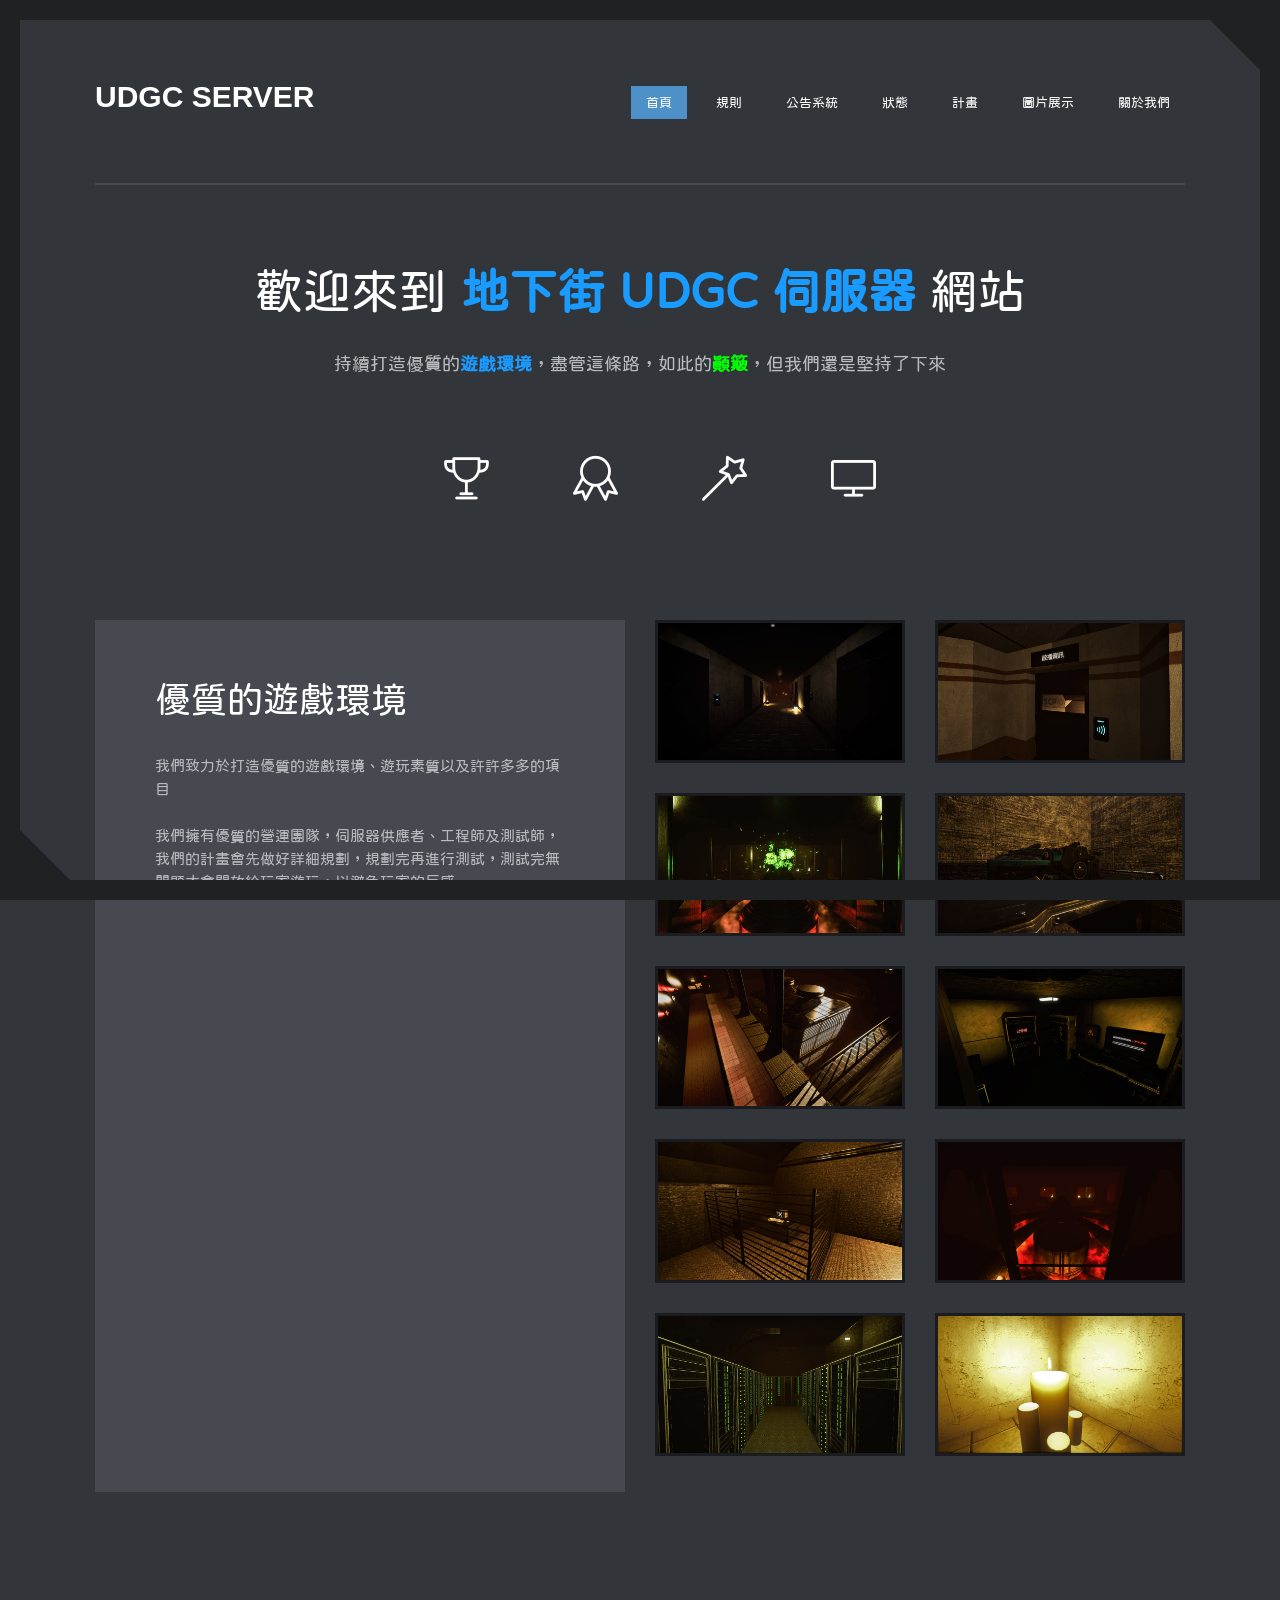
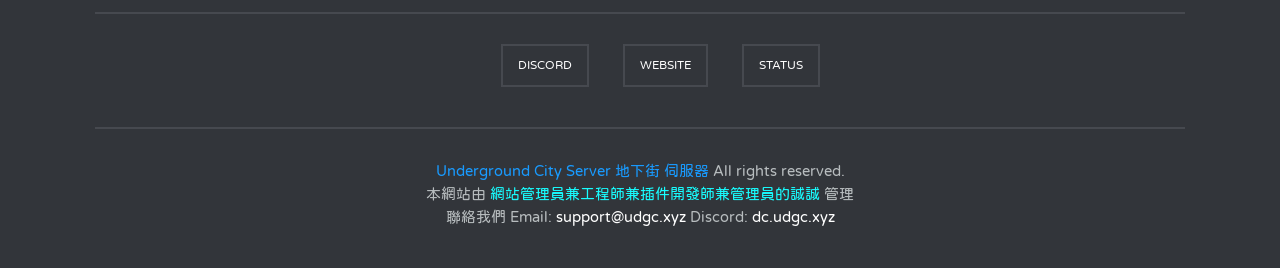
<file: index.html>
<!doctype html>
<html lang="zh-TW">
<head>
	<meta charset="utf-8">
	<meta name="viewport" content="width=device-width, initial-scale=1, minimal-ui">
	<title>UDGC SERVER WEBSITE</title>

	<link rel="icon" href="img/Icon-Ico.ico" type="image/x-icon" />
	<link rel="stylesheet" href="css/bootstrap.min.css">
	<link rel="stylesheet" href="css/font-awesome.min.css">
	<link rel="stylesheet" href="css/simple-line-icons.css">
	<link rel="stylesheet" href="css/animate.css">
	<link rel="stylesheet" href="css/templatemo_style.css">
	<link rel="stylesheet" href="css/loader.css">
</head>
<body>
	<div class="loadingwrap show">
		<div class="circle doanimation"> </div>
		<div class="circle doanimation"> </div>
		<div class="circle doanimation"> </div>
		<div class="shadow doanimation"> </div>
		<div class="shadow doanimation"> </div>
		<div class="shadow doanimation"> </div>
		<div class="l-word">
			Loading<br/>(很久.gif)
		</div>
	</div>
	<div class="87" style="display: none;">
		<header class="site-header container animated fadeInDown">
			<div class="header-wrapper">
				<div class="row">
					<div class="col-md-4">
						<div class="site-branding">
							<a href="#"><h1>UDGC SERVER</h1></a>
						</div>
					</div>
					<a href="#" class="toggle-nav hidden-md hidden-lg">
						<i class="fa fa-bars"></i>
					</a>
					<div class="col-md-8">
						<nav id="nav" class="main-navigation hidden-xs hidden-sm">
							<ul class="main-menu">
								<li><a class="show-1 active homebutton" href="#">首頁</a></li>
								<li><a href="Rules">規則</a></li>
								<li><a href="https://an.udgc.xyz">公告系統</a></li>
								<li><a href="https://status.udgc.xyz">狀態</a></li>
								<li><a class="show-3 projectbutton" href="#">計畫</a></li>
								<li><a class="show-4 blogbutton" href="#">圖片展示</a></li>
								<li><a class="show-5 aboutbutton" href="#">關於我們</a></li>
							</ul>
						</nav>
						<nav class="main-navigation menu-responsive hidden-md hidden-lg">
							<ul class="main-menu">
								<li><a class="show-1 active homebutton" href="#">首頁</a></li>
								<li><a href="Rules">規則</a></li>
								<li><a href="https://an.udgc.xyz">公告系統</a></li>
								<li><a href="https://status.udgc.xyz">狀態</a></li>
								<li><a class="show-3 projectbutton" href="#">計畫</a></li>
								<li><a class="show-4 blogbutton" href="#">圖片展示</a></li>
								<li><a class="show-5 aboutbutton" href="#">關於我們</a></li>
							</ul>
						</nav>
					</div>
				</div>
			</div>
		</header>

		
		<div id="menu-container">
			<div id="menu-1" class="homepage home-section container">
				<div class="home-intro text-center">
					<h2 class="welcome-title animated fadeInLeft">歡迎來到 <span style="color: #199BFF; font-weight: bold;">地下街 UDGC 伺服器</span> 網站</h2>
					<p class="animated fadeInRight">持續打造優質的<span style="color: #199BFF; font-weight: bold;">遊戲環境</span>，盡管這條路，如此的<span style="color: #0F0; font-weight: bold;">顛簸</span>，但我們還是堅持了下來</p>
					<ul class="list-icons animated fadeInUp">
						<li><i class="icon-trophy"></i></li>
						<li><i class="icon-badge"></i></li>
						<li><i class="icon-magic-wand"></i></li>
						<li><i class="icon-screen-desktop"></i></li>
					</ul>
				</div>
				<div class="home-projects">
					<div class="row">
						<div class="col-md-6 col-sm-12">
							<div class="project-title animated fadeInUp">
								<h2>優質的遊戲環境</h2>
								<p>我們致力於打造優質的遊戲環境、遊玩素質以及許許多多的項目<br><br>我們擁有優質的營運團隊，伺服器供應者、工程師及測試師，我們的計畫會先做好詳細規劃，規劃完再進行測試，測試完無問題才會開放給玩家遊玩，以避免玩家的反感</p>
								<iframe src="https://discord.com/widget?id=892799334289145896&theme=dark" width="350" height="500" allowtransparency="true" frameborder="0" sandbox="allow-popups allow-popups-to-escape-sandbox allow-same-origin allow-scripts"></iframe>
							</div>
						</div>
						<div class="project-home-holder col-md-6 col-sm-12">
							<div class="row">
								<div class="col-md-6 col-sm-6">
									<div class="project-item one animated fadeInRight">
										<img src="img/Images/A.png" alt=""/>
										<div class="overlay">
											<h4><a>D級人員房間</a></h4>
										</div>
									</div>
								</div>
								<div class="col-md-6 col-sm-6">
									<div class="project-item two animated fadeInRight">
										<img src="img/Images/J.png" alt=""/>
										<div class="overlay">
											<h4><a>"散播資訊"</a></h4>
										</div>
									</div>
								</div>
								<div class="col-md-6 col-sm-6">
									<div class="project-item three animated fadeInRight">
										<img src="img/Images/Y.png" alt=""/>
										<div class="overlay">
											<h4><a>內部核彈室</a></h4>
										</div>
									</div>
								</div>
								<div class="col-md-6 col-sm-6">
									<div class="project-item four animated fadeInRight">
										<img src="img/Images/F.png" alt=""/>
										<div class="overlay">
											<h4><a>電磁炮 特寫</a></h4>
										</div>
									</div>
								</div>
								<div class="col-md-6 col-sm-6">
									<div class="project-item one animated fadeInRight">
										<img src="img/Images/P.png" alt=""/>
										<div class="overlay">
											<h4><a>SCP-106</a></h4>
										</div>
									</div>
								</div>
								<div class="col-md-6 col-sm-6">
									<div class="project-item two animated fadeInRight">
										<img src="img/Images/Z.png" alt=""/>
										<div class="overlay">
											<h4><a>外部核彈室</a></h4>
										</div>
									</div>
								</div>
								<div class="col-md-6 col-sm-6">
									<div class="project-item three animated fadeInRight">
										<img src="img/Images/R.png" alt=""/>
										<div class="overlay">
											<h4><a>SCP-079</a></h4>
										</div>
									</div>
								</div>
								<div class="col-md-6 col-sm-6">
									<div class="project-item four animated fadeInRight">
										<img src="img/Images/X.png" alt=""/>
										<div class="overlay">
											<h4><a>檢查點</a></h4>
										</div>
									</div>
								</div>
								<div class="col-md-6 col-sm-6">
									<div class="project-item one animated fadeInRight">
										<img src="img/Images/G.png" alt=""/>
										<div class="overlay">
											<h4><a>伺服器機房</a></h4>
										</div>
									</div>
								</div>
								<div class="col-md-6 col-sm-6">
									<div class="project-item two animated fadeInRight">
										<img src="img/Images/gg.png" alt=""/>
										<div class="overlay">
											<h4><a>蠟燭</a></h4>
										</div>
									</div>
								</div>
							</div>
						</div>
					</div>
				</div>
			</div>

			<div id="menu-5" class="content about-section container">
				<div class="our-story">
					<div class="story-bg animated fadeIn"></div>
					<div class="row">
						<div class="col-md-6 col-md-offset-3">
							<div class="inner-story animated fadeInRight text-center">
								<h2>關於我們</h2>
								<p>地下街 UDGC 伺服器，持續打造優質的遊戲環境，讓玩家們開心，就是我們的職責</p>
							</div>
						</div>
					</div>
				</div>
				<div class="our-offers">
					<div class="offer-bg animated fadeIn"></div>
					<div class="offer-header">
						<div class="row">
							<div class="col-md-6 col-md-offset-3 text-center">
								<div class="offer-title animated fadeInDown">
									<h2>我們做了哪些事?</h2>
								</div>
							</div>
						</div>
					</div>
					<div class="row">
						<div class="offer-holder">
							<div class="col-md-6">
								<div class="offer-item offer-1 animated fadeInLeft">
									<figure>
										<img src="img/Images/Z.png" alt=""/>
									</figure>
									<div class="offer-content text-center">
										<h4>營運整個伺服器</h4>
										<p>我們花了極大的心力及時間在管理與整頓伺服器上，使伺服器達到更優良的品質及穩定，像是挑選伺服器供應商就是一大難題，如果沒有挑好，像是Ping值、伺服器穩定度及許許多多會影響玩家遊玩體驗相關的事情，我們都得一手包辦，畢竟，讓玩家們開心就是我們的職責</p>
										<span class="offer-left"><i></i></span>
										<span class="offer-right"><i></i></span>
									</div>
								</div>
							</div>
							<div class="col-md-6">
								<div class="offer-item offer-2 animated fadeInRight">
									<figure>
										<img src="img/Images/G.png" alt=""/>
									</figure>
									<div class="offer-content text-center">
										<h4>擁有穩定的資金來源</h4>
										<p>我們擁有穩定的資金來源，以支撐整個伺服器營運，贊助基本上是不收的，第一，如果收了你們的錢，導致之後有金錢上的糾紛，我們也不好意思，第二，實際上，你們來玩我們的伺服器就是最大的支持了</p><br/>
										<span class="offer-left"><i></i></span>
										<span class="offer-right"><i></i></span>
									</div>
								</div>
							</div>
						</div>
					</div>
				</div>
			</div>

			<div id="menu-3" class="content project-section container">
				<div class="projects-header">
					<h2 class="animated fadeInRight">我們目前的計畫</h2>
					<p class="animated fadeInLeft">任何人，都必須有點目標，才不會停滯不前，因此，我們將我們目前的計畫，公布於此，讓玩家們監督我們的執行</p>
				</div>
				<div class="projects-holder">
					<div class="row">
						<div class="col-md-4 col-sm-6 p-1 animated umScaleIn">
							<div class="project-item">
								<img src="img/Plans/Website.jpeg" alt=""/>
								<div class="overlay">
									<h4><a href="./">完成伺服器網站 (已完成)</a></h4>
								</div>
							</div>
						</div>
						<div class="col-md-4 col-sm-6 p-2 animated umScaleIn">
							<div class="project-item">
								<img src="img/Plans/Discord.jpeg" alt=""/>
								<div class="overlay">
									<h4><a href="https://dc.udgc.xyz">Discord群達到100人</a></h4>
								</div>
							</div>
						</div>
						<div class="col-md-4 col-sm-6 p-3 animated umScaleIn">
							<div class="project-item">
								<img src="img/Plans/EXILED.png" alt=""/>
								<div class="overlay">
									<h4><a href="https://discord.gg/PyUkWTg">整頓伺服器插件</a></h4>
								</div>
							</div>
						</div>
					</div>
					<!--<div class="row">
						<div class="col-md-3 col-sm-6 p-4 animated umScaleIn">
							<div class="project-item animated umScaleIn">
								<img src="img/Images/4.jpg" alt=""/>
								<div class="overlay">
									<h4><a href="#">Project Four</a></h4>
								</div>
							</div>
						</div>
						<div class="col-md-3 col-sm-6">
							<div class="project-item p-5 animated umScaleIn">
								<img src="img/Images/5.jpg" alt=""/>
								<div class="overlay">
									<h4><a href="#">Project Five</a></h4>
								</div>
							</div>
						</div>
						<div class="col-md-3 col-sm-6">
							<div class="project-item p-6 animated umScaleIn">
								<img src="img/Images/6.jpg" alt=""/>
								<div class="overlay">
									<h4><a href="#">Project Six</a></h4>
								</div>
							</div>
						</div>
						<div class="col-md-3 col-sm-6">
							<div class="project-item p-7 animated umScaleIn">
								<img src="img/Images/7.jpg" alt=""/>
								<div class="overlay">
									<h4><a href="#">Project Seven</a></h4>
								</div>
							</div>
						</div>
					</div>-->
				</div>
			</div>

			<div id="menu-4" class="content blog-section container">
				<div class="blog-header text-center">
					<h2 class="animated fadeInRight">圖片展示殿堂</h2>
					<p class="animated fadeInLeft">讓我們精心準備、拍攝的圖片，至於這吧!</p><br/>
					<p class="animated fadeInRight">(圖片皆可取得於 滑鼠移上圖片後 > 點擊顯示的字，如需使用，希望您能標上我們的大名)</p>
				</div>
				<div class="row">
					<div class="col-md-4 col-sm-6 p-1 animated umScaleIn">
						<div class="project-item">
							<img src="img/Images/A.png" alt=""/>
							<div class="overlay">
								<h4><a href="img/Images/A.png">D級人員 房間</a></h4>
							</div>
						</div>
					</div>
					<div class="col-md-4 col-sm-6 p-2 animated umScaleIn">
						<div class="project-item">
							<img src="img/Images/B.png" alt=""/>
							<div class="overlay">
								<h4><a href="img/Images/B.png">輕收容 武器室</a></h4>
							</div>
						</div>
					</div>
					<div class="col-md-4 col-sm-6 p-3 animated umScaleIn">
						<div class="project-item">
							<img src="img/Images/C.png" alt=""/>
							<div class="overlay">
								<h4><a href="img/Images/C.png">SCP-914 - 收容室</a></h4>
							</div>
						</div>
					</div>
					<div class="col-md-4 col-sm-6 p-1 animated umScaleIn">
						<div class="project-item">
							<img src="img/Images/D.png" alt=""/>
							<div class="overlay">
								<h4><a href="img/Images/D.png">萬聖節 糖果 - 收容室</a></h4>
							</div>
						</div>
					</div>
					<div class="col-md-4 col-sm-6 p-2 animated umScaleIn">
						<div class="project-item">
							<img src="img/Images/F.png" alt=""/>
							<div class="overlay">
								<h4><a href="img/Images/F.png">電磁炮 特寫</a></h4>
							</div>
						</div>
					</div>
					<div class="col-md-4 col-sm-6 p-3 animated umScaleIn">
						<div class="project-item">
							<img src="img/Images/G.png" alt=""/>
							<div class="overlay">
								<h4><a href="img/Images/G.png">伺服器機房 - 1</a></h4>
							</div>
						</div>
					</div>
					<div class="col-md-4 col-sm-6 p-1 animated umScaleIn">
						<div class="project-item">
							<img src="img/Images/H.png" alt=""/>
							<div class="overlay">
								<h4><a href="img/Images/H.png">伺服器機房 - 2</a></h4>
							</div>
						</div>
					</div>
					<div class="col-md-4 col-sm-6 p-2 animated umScaleIn">
						<div class="project-item">
							<img src="img/Images/I.png" alt=""/>
							<div class="overlay">
								<h4><a href="img/Images/I.png">看起來無限長的樓梯</a></h4>
							</div>
						</div>
					</div>
					<div class="col-md-4 col-sm-6 p-3 animated umScaleIn">
						<div class="project-item">
							<img src="img/Images/J.png" alt=""/>
							<div class="overlay">
								<h4><a href="img/Images/J.png">廣播室 - 1</a></h4>
							</div>
						</div>
					</div>
					<div class="col-md-4 col-sm-6 p-1 animated umScaleIn">
						<div class="project-item">
							<img src="img/Images/L.png" alt=""/>
							<div class="overlay">
								<h4><a href="img/Images/L.png">廣播室 - 2</a></h4>
							</div>
						</div>
					</div>
					<div class="col-md-4 col-sm-6 p-2 animated umScaleIn">
						<div class="project-item">
							<img src="img/Images/N.png" alt=""/>
							<div class="overlay">
								<h4><a href="img/Images/N.png">Gate B</a></h4>
							</div>
						</div>
					</div>
					<div class="col-md-4 col-sm-6 p-3 animated umScaleIn">
						<div class="project-item">
							<img src="img/Images/O.png" alt=""/>
							<div class="overlay">
								<h4><a href="img/Images/O.png">電梯</a></h4>
							</div>
						</div>
					</div>
					<div class="col-md-4 col-sm-6 p-1 animated umScaleIn">
						<div class="project-item">
							<img src="img/Images/P.png" alt=""/>
							<div class="overlay">
								<h4><a href="img/Images/P.png">SCP-106 - 收容室</a></h4>
							</div>
						</div>
					</div>
					<div class="col-md-4 col-sm-6 p-2 animated umScaleIn">
						<div class="project-item">
							<img src="img/Images/R.png" alt=""/>
							<div class="overlay">
								<h4><a href="img/Images/R.png">SCP-079 - 收容室</a></h4>
							</div>
						</div>
					</div>
					<div class="col-md-4 col-sm-6 p-3 animated umScaleIn">
						<div class="project-item">
							<img src="img/Images/S.png" alt=""/>
							<div class="overlay">
								<h4><a href="img/Images/S.png">檢查點</a></h4>
							</div>
						</div>
					</div>
					<div class="col-md-4 col-sm-6 p-1 animated umScaleIn">
						<div class="project-item">
							<img src="img/Images/T.png" alt=""/>
							<div class="overlay">
								<h4><a href="img/Images/T.png">輕收容 GR-18 毒氣釋放</a></h4>
							</div>
						</div>
					</div>
					<div class="col-md-4 col-sm-6 p-2 animated umScaleIn">
						<div class="project-item">
							<img src="img/Images/W.png" alt=""/>
							<div class="overlay">
								<h4><a href="img/Images/W.png">內部核彈室 - 1</a></h4>
							</div>
						</div>
					</div>
					<div class="col-md-4 col-sm-6 p-3 animated umScaleIn">
						<div class="project-item">
							<img src="img/Images/X.png" alt=""/>
							<div class="overlay">
								<h4><a href="img/Images/X.png">內部核彈室 - 2</a></h4>
							</div>
						</div>
					</div>
					<div class="col-md-4 col-sm-6 p-1 animated umScaleIn">
						<div class="project-item">
							<img src="img/Images/Y.png" alt=""/>
							<div class="overlay">
								<h4><a href="img/Images/Y.png">內部核彈室 - 3</a></h4>
							</div>
						</div>
					</div>
					<div class="col-md-4 col-sm-6 p-2 animated umScaleIn">
						<div class="project-item">
							<img src="img/Images/Z.png" alt=""/>
							<div class="overlay">
								<h4><a href="img/Images/Z.png">地表核彈室</a></h4>
							</div>
						</div>
					</div>
					<div class="col-md-4 col-sm-6 p-3 animated umScaleIn">
						<div class="project-item">
							<img src="img/Images/bb.png" alt=""/>
							<div class="overlay">
								<h4><a href="img/Images/bb.png">三岔路口</a></h4>
							</div>
						</div>
					</div>
				</div>
				<div class="row">
					<div class="col-md-4 col-sm-6 p-1 animated umScaleIn">
						<div class="project-item">
							<img src="img/Images/dd.png" alt=""/>
							<div class="overlay">
								<h4><a href="img/Images/dd.png">三岔路口 + 電磁炮</a></h4>
							</div>
						</div>
					</div>
					<div class="col-md-4 col-sm-6 p-2 animated umScaleIn">
						<div class="project-item">
							<img src="img/Images/ee.png" alt=""/>
							<div class="overlay">
								<h4><a href="img/Images/ee.png">地表</a></h4>
							</div>
						</div>
					</div>
					<div class="col-md-4 col-sm-6 p-3 animated umScaleIn">
						<div class="project-item">
							<img src="img/Images/gg.png" alt=""/>
							<div class="overlay">
								<h4><a href="img/Images/gg.png">蠟燭</a></h4>
							</div>
						</div>
					</div>
				</div>
			</div>
		</div>


		<footer class="site-footer container text-center">
			<div class="row">
				<div class="col-md-12">
					<div class="main-footer">
						<ul class="social">
							<li><a href="https://dc.udgc.xyz">Discord</a></li>
							<li><a href="./">Website</a></li>
							<li><a href="https://status.udgc.xyz/">Status</a></li>
						</ul>
					</div>
				</div>
			</div>
			<div class="row">
				<div class="col-md-12 copyright">
					<a href="https://udgc.xyz"><span style="color: #199BFF;">Underground City Server</span> <span style="color: #199BFF;">地下街 伺服器</span></a> All rights reserved.<br>本網站由 <span style="color: #18FDFF;">	網站管理員兼工程師兼插件開發師兼管理員的誠誠</span> 管理<br>聯絡我們 Email: <a href="mailto:support@udgc.xyz">support@udgc.xyz</a> Discord: <a href="https://dc.udgc.xyz">dc.udgc.xyz</a>
				</div>
			</div>
		</footer>
	</div>

	<span class="border-top"></span>
	<span class="border-left"></span>
	<span class="border-right"></span>
	<span class="border-bottom"></span>
	<span class="shape-1"></span>
	<span class="shape-2"></span>
	<script src="js/jquery.min.js"></script>
	<script src="js/templatemo_custom.js"></script>
	<script>
		$(window).on('load',function(){
			$('.loadingwrap').toggleClass('show');
			$('.circle').toggleClass('doanimation');
			$('.shadow').toggleClass('doanimation');
			$(".loadingwrap").fadeOut(1000);
			$(".87").fadeIn(1000);
		});
	</script>
</body>
</html>
</file>
<file: css/simple-line-icons.css>
@font-face {
	font-family: 'Simple-Line-Icons';
	src:url('../fonts/Simple-Line-Icons.eot');
	src:url('../fonts/Simple-Line-Icons.eot?#iefix') format('embedded-opentype'),
		url('../fonts/Simple-Line-Icons.woff') format('woff'),
		url('../fonts/Simple-Line-Icons.ttf') format('truetype'),
		url('../fonts/Simple-Line-Icons.svg#Simple-Line-Icons') format('svg');
	font-weight: normal;
	font-style: normal;
}

/* Use the following CSS code if you want to use data attributes for inserting your icons */
[data-icon]:before {
	font-family: 'Simple-Line-Icons';
	content: attr(data-icon);
	speak: none;
	font-weight: normal;
	font-variant: normal;
	text-transform: none;
	line-height: 1;
	-webkit-font-smoothing: antialiased;
	-moz-osx-font-smoothing: grayscale;
}

/* Use the following CSS code if you want to have a class per icon */
/*
Instead of a list of all class selectors,
you can use the generic selector below, but it's slower:
[class*="icon-"] {
*/
.icon-user-female, .icon-user-follow, .icon-user-following, .icon-user-unfollow, .icon-trophy, .icon-screen-smartphone, .icon-screen-desktop, .icon-plane, .icon-notebook, .icon-moustache, .icon-mouse, .icon-magnet, .icon-energy, .icon-emoticon-smile, .icon-disc, .icon-cursor-move, .icon-crop, .icon-credit-card, .icon-chemistry, .icon-user, .icon-speedometer, .icon-social-youtube, .icon-social-twitter, .icon-social-tumblr, .icon-social-facebook, .icon-social-dropbox, .icon-social-dribbble, .icon-shield, .icon-screen-tablet, .icon-magic-wand, .icon-hourglass, .icon-graduation, .icon-ghost, .icon-game-controller, .icon-fire, .icon-eyeglasses, .icon-envelope-open, .icon-envelope-letter, .icon-bell, .icon-badge, .icon-anchor, .icon-wallet, .icon-vector, .icon-speech, .icon-puzzle, .icon-printer, .icon-present, .icon-playlist, .icon-pin, .icon-picture, .icon-map, .icon-layers, .icon-handbag, .icon-globe-alt, .icon-globe, .icon-frame, .icon-folder-alt, .icon-film, .icon-feed, .icon-earphones-alt, .icon-earphones, .icon-drop, .icon-drawer, .icon-docs, .icon-directions, .icon-direction, .icon-diamond, .icon-cup, .icon-compass, .icon-call-out, .icon-call-in, .icon-call-end, .icon-calculator, .icon-bubbles, .icon-briefcase, .icon-book-open, .icon-basket-loaded, .icon-basket, .icon-bag, .icon-action-undo, .icon-action-redo, .icon-wrench, .icon-umbrella, .icon-trash, .icon-tag, .icon-support, .icon-size-fullscreen, .icon-size-actual, .icon-shuffle, .icon-share-alt, .icon-share, .icon-rocket, .icon-question, .icon-pie-chart, .icon-pencil, .icon-note, .icon-music-tone-alt, .icon-music-tone, .icon-microphone, .icon-loop, .icon-logout, .icon-login, .icon-list, .icon-like, .icon-home, .icon-grid, .icon-graph, .icon-equalizer, .icon-dislike, .icon-cursor, .icon-control-start, .icon-control-rewind, .icon-control-play, .icon-control-pause, .icon-control-forward, .icon-control-end, .icon-calendar, .icon-bulb, .icon-bar-chart, .icon-arrow-up, .icon-arrow-right, .icon-arrow-left, .icon-arrow-down, .icon-ban, .icon-bubble, .icon-camcorder, .icon-camera, .icon-check, .icon-clock, .icon-close, .icon-cloud-download, .icon-cloud-upload, .icon-doc, .icon-envelope, .icon-eye, .icon-flag, .icon-folder, .icon-heart, .icon-info, .icon-key, .icon-link, .icon-lock, .icon-lock-open, .icon-magnifier, .icon-magnifier-add, .icon-magnifier-remove, .icon-paper-clip, .icon-paper-plane, .icon-plus, .icon-pointer, .icon-power, .icon-refresh, .icon-reload, .icon-settings, .icon-star, .icon-symbol-female, .icon-symbol-male, .icon-target, .icon-volume-1, .icon-volume-2, .icon-volume-off, .icon-users {
	font-family: 'Simple-Line-Icons';
	speak: none;
	font-style: normal;
	font-weight: normal;
	font-variant: normal;
	text-transform: none;
	line-height: 1;
	-webkit-font-smoothing: antialiased;
}
.icon-user-female:before {
	content: "\e000";
}
.icon-user-follow:before {
	content: "\e002";
}
.icon-user-following:before {
	content: "\e003";
}
.icon-user-unfollow:before {
	content: "\e004";
}
.icon-trophy:before {
	content: "\e006";
}
.icon-screen-smartphone:before {
	content: "\e010";
}
.icon-screen-desktop:before {
	content: "\e011";
}
.icon-plane:before {
	content: "\e012";
}
.icon-notebook:before {
	content: "\e013";
}
.icon-moustache:before {
	content: "\e014";
}
.icon-mouse:before {
	content: "\e015";
}
.icon-magnet:before {
	content: "\e016";
}
.icon-energy:before {
	content: "\e020";
}
.icon-emoticon-smile:before {
	content: "\e021";
}
.icon-disc:before {
	content: "\e022";
}
.icon-cursor-move:before {
	content: "\e023";
}
.icon-crop:before {
	content: "\e024";
}
.icon-credit-card:before {
	content: "\e025";
}
.icon-chemistry:before {
	content: "\e026";
}
.icon-user:before {
	content: "\e005";
}
.icon-speedometer:before {
	content: "\e007";
}
.icon-social-youtube:before {
	content: "\e008";
}
.icon-social-twitter:before {
	content: "\e009";
}
.icon-social-tumblr:before {
	content: "\e00a";
}
.icon-social-facebook:before {
	content: "\e00b";
}
.icon-social-dropbox:before {
	content: "\e00c";
}
.icon-social-dribbble:before {
	content: "\e00d";
}
.icon-shield:before {
	content: "\e00e";
}
.icon-screen-tablet:before {
	content: "\e00f";
}
.icon-magic-wand:before {
	content: "\e017";
}
.icon-hourglass:before {
	content: "\e018";
}
.icon-graduation:before {
	content: "\e019";
}
.icon-ghost:before {
	content: "\e01a";
}
.icon-game-controller:before {
	content: "\e01b";
}
.icon-fire:before {
	content: "\e01c";
}
.icon-eyeglasses:before {
	content: "\e01d";
}
.icon-envelope-open:before {
	content: "\e01e";
}
.icon-envelope-letter:before {
	content: "\e01f";
}
.icon-bell:before {
	content: "\e027";
}
.icon-badge:before {
	content: "\e028";
}
.icon-anchor:before {
	content: "\e029";
}
.icon-wallet:before {
	content: "\e02a";
}
.icon-vector:before {
	content: "\e02b";
}
.icon-speech:before {
	content: "\e02c";
}
.icon-puzzle:before {
	content: "\e02d";
}
.icon-printer:before {
	content: "\e02e";
}
.icon-present:before {
	content: "\e02f";
}
.icon-playlist:before {
	content: "\e030";
}
.icon-pin:before {
	content: "\e031";
}
.icon-picture:before {
	content: "\e032";
}
.icon-map:before {
	content: "\e033";
}
.icon-layers:before {
	content: "\e034";
}
.icon-handbag:before {
	content: "\e035";
}
.icon-globe-alt:before {
	content: "\e036";
}
.icon-globe:before {
	content: "\e037";
}
.icon-frame:before {
	content: "\e038";
}
.icon-folder-alt:before {
	content: "\e039";
}
.icon-film:before {
	content: "\e03a";
}
.icon-feed:before {
	content: "\e03b";
}
.icon-earphones-alt:before {
	content: "\e03c";
}
.icon-earphones:before {
	content: "\e03d";
}
.icon-drop:before {
	content: "\e03e";
}
.icon-drawer:before {
	content: "\e03f";
}
.icon-docs:before {
	content: "\e040";
}
.icon-directions:before {
	content: "\e041";
}
.icon-direction:before {
	content: "\e042";
}
.icon-diamond:before {
	content: "\e043";
}
.icon-cup:before {
	content: "\e044";
}
.icon-compass:before {
	content: "\e045";
}
.icon-call-out:before {
	content: "\e046";
}
.icon-call-in:before {
	content: "\e047";
}
.icon-call-end:before {
	content: "\e048";
}
.icon-calculator:before {
	content: "\e049";
}
.icon-bubbles:before {
	content: "\e04a";
}
.icon-briefcase:before {
	content: "\e04b";
}
.icon-book-open:before {
	content: "\e04c";
}
.icon-basket-loaded:before {
	content: "\e04d";
}
.icon-basket:before {
	content: "\e04e";
}
.icon-bag:before {
	content: "\e04f";
}
.icon-action-undo:before {
	content: "\e050";
}
.icon-action-redo:before {
	content: "\e051";
}
.icon-wrench:before {
	content: "\e052";
}
.icon-umbrella:before {
	content: "\e053";
}
.icon-trash:before {
	content: "\e054";
}
.icon-tag:before {
	content: "\e055";
}
.icon-support:before {
	content: "\e056";
}
.icon-size-fullscreen:before {
	content: "\e057";
}
.icon-size-actual:before {
	content: "\e058";
}
.icon-shuffle:before {
	content: "\e059";
}
.icon-share-alt:before {
	content: "\e05a";
}
.icon-share:before {
	content: "\e05b";
}
.icon-rocket:before {
	content: "\e05c";
}
.icon-question:before {
	content: "\e05d";
}
.icon-pie-chart:before {
	content: "\e05e";
}
.icon-pencil:before {
	content: "\e05f";
}
.icon-note:before {
	content: "\e060";
}
.icon-music-tone-alt:before {
	content: "\e061";
}
.icon-music-tone:before {
	content: "\e062";
}
.icon-microphone:before {
	content: "\e063";
}
.icon-loop:before {
	content: "\e064";
}
.icon-logout:before {
	content: "\e065";
}
.icon-login:before {
	content: "\e066";
}
.icon-list:before {
	content: "\e067";
}
.icon-like:before {
	content: "\e068";
}
.icon-home:before {
	content: "\e069";
}
.icon-grid:before {
	content: "\e06a";
}
.icon-graph:before {
	content: "\e06b";
}
.icon-equalizer:before {
	content: "\e06c";
}
.icon-dislike:before {
	content: "\e06d";
}
.icon-cursor:before {
	content: "\e06e";
}
.icon-control-start:before {
	content: "\e06f";
}
.icon-control-rewind:before {
	content: "\e070";
}
.icon-control-play:before {
	content: "\e071";
}
.icon-control-pause:before {
	content: "\e072";
}
.icon-control-forward:before {
	content: "\e073";
}
.icon-control-end:before {
	content: "\e074";
}
.icon-calendar:before {
	content: "\e075";
}
.icon-bulb:before {
	content: "\e076";
}
.icon-bar-chart:before {
	content: "\e077";
}
.icon-arrow-up:before {
	content: "\e078";
}
.icon-arrow-right:before {
	content: "\e079";
}
.icon-arrow-left:before {
	content: "\e07a";
}
.icon-arrow-down:before {
	content: "\e07b";
}
.icon-ban:before {
	content: "\e07c";
}
.icon-bubble:before {
	content: "\e07d";
}
.icon-camcorder:before {
	content: "\e07e";
}
.icon-camera:before {
	content: "\e07f";
}
.icon-check:before {
	content: "\e080";
}
.icon-clock:before {
	content: "\e081";
}
.icon-close:before {
	content: "\e082";
}
.icon-cloud-download:before {
	content: "\e083";
}
.icon-cloud-upload:before {
	content: "\e084";
}
.icon-doc:before {
	content: "\e085";
}
.icon-envelope:before {
	content: "\e086";
}
.icon-eye:before {
	content: "\e087";
}
.icon-flag:before {
	content: "\e088";
}
.icon-folder:before {
	content: "\e089";
}
.icon-heart:before {
	content: "\e08a";
}
.icon-info:before {
	content: "\e08b";
}
.icon-key:before {
	content: "\e08c";
}
.icon-link:before {
	content: "\e08d";
}
.icon-lock:before {
	content: "\e08e";
}
.icon-lock-open:before {
	content: "\e08f";
}
.icon-magnifier:before {
	content: "\e090";
}
.icon-magnifier-add:before {
	content: "\e091";
}
.icon-magnifier-remove:before {
	content: "\e092";
}
.icon-paper-clip:before {
	content: "\e093";
}
.icon-paper-plane:before {
	content: "\e094";
}
.icon-plus:before {
	content: "\e095";
}
.icon-pointer:before {
	content: "\e096";
}
.icon-power:before {
	content: "\e097";
}
.icon-refresh:before {
	content: "\e098";
}
.icon-reload:before {
	content: "\e099";
}
.icon-settings:before {
	content: "\e09a";
}
.icon-star:before {
	content: "\e09b";
}
.icon-symbol-female:before {
	content: "\e09c";
}
.icon-symbol-male:before {
	content: "\e09d";
}
.icon-target:before {
	content: "\e09e";
}
.icon-volume-1:before {
	content: "\e09f";
}
.icon-volume-2:before {
	content: "\e0a0";
}
.icon-volume-off:before {
	content: "\e0a1";
}
.icon-users:before {
	content: "\e001";
}
</file>
<file: css/templatemo_style.css>
/* 
Raleway Template 
http://www.templatemo.com/preview/templatemo_421_raleway
*/

@charset "UTF-8";
 @font-face {
  font-family: jf;
  src: url(../fonts/jf-openhuninn-1.1.ttf);
}

@import url(http://fonts.googleapis.com/css?family=Roboto:100,400,300,500,700);

@import url(http://fonts.googleapis.com/css?family=Montserrat:400,700);

.overlay h4 {
    position: relative;
    top: 50%;
    -webkit-transform: translateY(-50%);
    -ms-transform: translateY(-50%);
    transform: translateY(-50%);
}

.header-wrapper:after {
    content: "";
    display: table;
    clear: both;
}

.blue {
	color: #3CF;
}

.green {
	color: #0F0;
}

html,body,div,span,applet,object,iframe,h1,h2,h3,h4,h5,h6,p,blockquote,pre,a,abbr,acronym,address,big,cite,code,del,dfn,em,img,ins,kbd,q,s,samp,small,strike,strong,sub,sup,tt,var,b,u,i,center,dl,dt,dd,ol,ul,li,fieldset,form,label,legend,table,caption,tbody,tfoot,thead,tr,th,td,article,aside,canvas,details,embed,figure,figcaption,footer,header,hgroup,menu,nav,output,ruby,section,summary,time,mark,audio,video {
    margin-top: 0;
    font-family: jf;
    vertical-align: baseline;
}

article,aside,details,figcaption,figure,footer,header,hgroup,menu,nav,section {
    display: block;
}

body {
    line-height: 1;
}

ol,ul {
    list-style: none;
}

blockquote,q {
    quotes: none;
}

blockquote:before,blockquote:after,q:before,q:after {
    content: '';
    content: none;
}

table {
    border-collapse: collapse;
    border-spacing: 0;
}

html {
    box-sizing: border-box;
}

*,*:before,*:after {
    box-sizing: inherit;
}

.site-header {
    margin-bottom: 80px;
}

.header-wrapper {
    border-bottom: 2px solid #46494f;
    padding: 60px 0;
    position: relative;
}

a.toggle-nav {
    position: absolute;
    top: 0;
    right: 0;
    margin: 60px 0;
    width: 46px;
    height: 46px;
    background: #4e91c9;
    text-align: center;
    line-height: 46px;
}

a.toggle-nav i {
    font-size: 16px;
}

a.toggle-nav:hover {
    color: #fff;
}

.site-branding h1 {
    font-family: 'Montserrat', sans-serif;
    font-size: 30px;
    font-weight: 700;
    color: #fff;
    text-transform: uppercase;
}

nav.main-navigation {
    text-align: right;
    margin-top: 10px;
}

@media screen and (max-width: 992px) {
    nav.main-navigation {
        margin-top: 20px;
        text-align: left;
    }
}

@media screen and (max-width: 992px) {
    .menu-responsive {
        display: none;
    }
}

@media screen and (min-width: 993px) {
    .container {
        padding-right: 40px;
        padding-left: 40px;
    }
}

@media screen and (max-width: 1040px) {
    .container {
        padding-right: 40px;
        padding-left: 40px;
    }
}

ul.main-menu li {
    display: inline-block;
    margin-left: 10px;
}

ul.main-menu li a {
    padding: 10px 15px;
    text-transform: uppercase;
    font-size: 13px;
}

ul.main-menu li a.active {
    background: #4e91c9;
    color: #fff;
}

@media screen and (max-width: 992px) {
    ul.main-menu {
        background: #26282c;
        padding: 10px 0;
    }

    ul.main-menu li {
        display: block;
        margin-left: 0;
        margin-right: 0;
        margin-bottom: 10px;
        margin-top: 10px;
    }

    ul.main-menu li a {
        font-size: 15px;
        font-weight: 300;
    }

    ul.main-menu li a.active {
        background: inherit;
        color: #4e91c9;
    }
}

.content {
    display: none;
}

.home-intro {
    margin-bottom: 100px;
}

.home-intro p {
    font-size: 18px;
    line-height: 1.85;
    width: 80%;
    margin: 0 auto;
    -moz-animation-delay: 0.5s;
    -webkit-animation-delay: 0.5s;
    animation-delay: 0.5s;
}

h2.welcome-title {
    font-weight: 100;
    color: #fff;
    font-size: 48px;
    margin-bottom: 30px;
    -moz-animation-delay: 0.1s;
    -webkit-animation-delay: 0.1s;
    animation-delay: 0.1s;
}

@media screen and (max-width: 992px) {
    h2.welcome-title {
        font-size: 36px;
    }
}

.list-icons {
    margin-top: 60px;
    -moz-animation-delay: 0.9s;
    -webkit-animation-delay: 0.9s;
    animation-delay: 0.9s;
}

.list-icons li {
    display: inline-block;
    margin: 15px 40px;
}

.list-icons li i {
    font-size: 45px;
    color: #fff;
}

.home-projects {
    margin-bottom: 100px;
}

.home-projects h2 {
    color: #fff;
    font-size: 36px;
    margin-top: 0;
    margin-bottom: 35px;
}

.home-projects p {
    margin-bottom: 32px;
}

.project-title {
    padding: 60px;
    background: #46494f;
    margin-bottom: 20px;
    -moz-animation-delay: 0.5s;
    -webkit-animation-delay: 0.5s;
    animation-delay: 0.5s;
}

.project-item {
    margin-bottom: 30px;
    position: relative;
    overflow: hidden;
    border: 3px solid #1a1c1f;
    -moz-backface-visibility: hidden;
    -webkit-backface-visibility: hidden;
    backface-visibility: hidden;
}

.project-item img {
    width: 100%;
    display: block;
}

.overlay {
    position: absolute;
    width: 100%;
    height: 100%;
    top: 0;
    left: 0;
    background: rgba(169,91,195,0.9);
    text-align: center;
    opacity: 0;
    -webkit-transition: all 200ms ease-in-out;
    -moz-transition: all 200ms ease-in-out;
    -ms-transition: all 200ms ease-in-out;
    -o-transition: all 200ms ease-in-out;
    transition: all 200ms ease-in-out;
    -moz-transform: rotate(45deg);
    -ms-transform: rotate(45deg);
    -o-transform: rotate(45deg);
    -webkit-transform: rotate(45deg);
    transform: rotate(45deg);
}

.overlay h4 {
    font-size: 18px;
}

.overlay h4 a {
    color: #fff;
}

.project-item:hover .overlay {
    opacity: 1;
    -moz-transform: rotate(0);
    -ms-transform: rotate(0);
    -o-transform: rotate(0);
    -webkit-transform: rotate(0);
    transform: rotate(0);
}

.project-item.one {
    -moz-animation-delay: 0.5s;
    -webkit-animation-delay: 0.5s;
    animation-delay: 0.5s;
}

.project-item.two {
    -moz-animation-delay: 1s;
    -webkit-animation-delay: 1s;
    animation-delay: 1s;
}

.project-item.three {
    -moz-animation-delay: 1.5s;
    -webkit-animation-delay: 1.5s;
    animation-delay: 1.5s;
}

.project-item.four {
    -moz-animation-delay: 2s;
    -webkit-animation-delay: 2s;
    animation-delay: 2s;
}

.our-story {
    padding: 0 50px;
    margin-top: 30px;
    position: relative;
    overflow: hidden;
}

.story-bg {
    background: url("../img/story-bg.jpg");
    background-repeat: no-repeat;
    background-size: cover;
    position: absolute;
    width: 100%;
    height: 100%;
    top: 0;
    left: 0;
    -moz-animation-delay: 1.7s;
    -webkit-animation-delay: 1.7s;
    animation-delay: 1.7s;
}

.inner-story {
    background: #fff;
    padding: 40px;
    color: #32353a;
    -moz-animation-delay: 0.5s;
    -webkit-animation-delay: 0.5s;
    animation-delay: 0.5s;
}

.inner-story h2 {
    margin-bottom: 30px;
}

.inner-story p {
    margin-bottom: 0;
}

.our-offers {
    margin-top: 3px;
    padding: 0 50px;
    position: relative;
    overflow: hidden;
    margin-bottom: 120px;
}

.offer-bg {
    background: url("../img/offer-bg.jpg");
    background-repeat: no-repeat;
    background-size: cover;
    position: absolute;
    width: 100%;
    height: 69%;
    top: 0;
    left: 0;
    -moz-animation-delay: 3.6s;
    -webkit-animation-delay: 3.6s;
    animation-delay: 3.6s;
}

.offer-title {
    color: #4e91c9;
    padding: 30px;
    background: #fff;
    margin-bottom: 40px;
    -moz-animation-delay: 1.2s;
    -webkit-animation-delay: 1.2s;
    animation-delay: 1.2s;
}

.offer-item {
    margin-top: 40px;
    overflow: hidden;
}

.offer-item figure {
    border: 3px solid #fff;
}

.offer-item figure img {
    width: 100%;
    display: block;
}

.offer-content {
    padding: 30px;
    background: #fff;
    color: #32353a;
    position: relative;
}

.offer-content h4 {
    margin-bottom: 30px;
    font-weight: normal;
}

.offer-content p {
    margin-bottom: 0;
}

span.offer-left {
    position: absolute;
    bottom: -1px;
    left: -1px;
    width: 30px;
    height: 30px;
}

.offer-left>i {
    position: absolute;
    display: inline-block;
    width: 0;
    height: 0;
    line-height: 0;
    border: 15px solid transparent;
    border-left: 15px solid #32353a;
    border-bottom: 15px solid #32353a;
    left: 0px;
    top: 0px;
}

span.offer-right {
    position: absolute;
    bottom: -1px;
    right: -1px;
    width: 30px;
    height: 30px;
}

.offer-right>i {
    position: absolute;
    display: inline-block;
    width: 0;
    height: 0;
    line-height: 0;
    border: 15px solid transparent;
    border-right: 15px solid #32353a;
    border-bottom: 15px solid #32353a;
    left: 0px;
    top: 0px;
}

.offer-1 {
    -moz-animation-delay: 2.1s;
    -webkit-animation-delay: 2.1s;
    animation-delay: 2.1s;
}

.offer-2 {
    -moz-animation-delay: 2.8s;
    -webkit-animation-delay: 2.8s;
    animation-delay: 2.8s;
}

.projects-header {
    margin-top: 30px;
    margin-bottom: 80px;
    text-align: center;
}

.projects-header h2 {
    font-weight: 100;
    color: #fff;
    font-size: 36px;
    margin-bottom: 30px;
    -moz-animation-delay: 0.5s;
    -webkit-animation-delay: 0.5s;
    animation-delay: 0.5s;
}

.projects-header p {
    font-size: 17px;
    line-height: 1.75em;
    -moz-animation-delay: 1s;
    -webkit-animation-delay: 1s;
    animation-delay: 1s;
}

.projects-holder {
    margin-bottom: 80px;
}

.p-1 {
    -moz-animation-delay: 1.7s;
    -webkit-animation-delay: 1.7s;
    animation-delay: 1.7s;
}

.p-2 {
    -moz-animation-delay: 2s;
    -webkit-animation-delay: 2s;
    animation-delay: 2s;
}

.p-3 {
    -moz-animation-delay: 2.3s;
    -webkit-animation-delay: 2.3s;
    animation-delay: 2.3s;
}

.p-4 {
    -moz-animation-delay: 2.6s;
    -webkit-animation-delay: 2.6s;
    animation-delay: 2.6s;
}

.p-5 {
    -moz-animation-delay: 2.9s;
    -webkit-animation-delay: 2.9s;
    animation-delay: 2.9s;
}

.p-6 {
    -moz-animation-delay: 3.1s;
    -webkit-animation-delay: 3.1s;
    animation-delay: 3.1s;
}

.p-7 {
    -moz-animation-delay: 3.4s;
    -webkit-animation-delay: 3.4s;
    animation-delay: 3.4s;
}

.blog-posts {
    margin-bottom: 80px;
}

.blog-item {
    position: relative;
    overflow: hidden;
    @extned %clearfix;;padding: 20px;
    color: #6d747e;
    text-align: center;
    margin-bottom: 30px;
}

.blog-item a {
    color: #32353a;
}

.blog-item h3 {
    font-size: 20px;
    font-weight: normal;
    letter-spacing: 1px;
}

.blog-item:hover .blog-bg {
    -moz-transform: scale(1.2, 1.2);
    -ms-transform: scale(1.2, 1.2);
    -o-transform: scale(1.2, 1.2);
    -webkit-transform: scale(1.2, 1.2);
    transform: scale(1.2, 1.2);
}

span.solid-line {
    width: 60px;
    height: 2px;
    background: #32353a;
    display: block;
    margin-left: auto;
    margin-right: auto;
    margin-top: 30px;
    margin-bottom: 30px;
}

.post-button {
    font-size: 12px;
    text-transform: uppercase;
    font-weight: 700;
    padding: 12px 20px;
    background: #eee;
}

.blog-bg {
    position: absolute;
    width: 100%;
    height: 100%;
    top: 0;
    left: 0;
    background-size: cover;
    background-repeat: no-repeat;
    z-index: 8;
    -webkit-transition: all 200ms ease-in-out;
    -moz-transition: all 200ms ease-in-out;
    -ms-transition: all 200ms ease-in-out;
    -o-transition: all 200ms ease-in-out;
    transition: all 200ms ease-in-out;
}

.blog-blue {
    background: url("../img/blog-blue.jpg");
}

.blog-pink {
    background: url("../img/blog-pink.jpg");
}

.blog-green {
    background: url("../img/blog-green.jpg");
}

.post-1 {
    -moz-animation-delay: 2.3s;
    -webkit-animation-delay: 2.3s;
    animation-delay: 2.3s;
}

.post-2 {
    -moz-animation-delay: 2.8s;
    -webkit-animation-delay: 2.8s;
    animation-delay: 2.8s;
}

.post-3 {
    -moz-animation-delay: 3.3s;
    -webkit-animation-delay: 3.3s;
    animation-delay: 3.3s;
}

.blog-content {
    position: relative;
    z-index: 9;
    background: #fff;
    padding: 60px 30px;
}

.blog-content p {
    line-height: 1.75em;
    margin-bottom: 35px;
}

.blog-header {
    margin-bottom: 90px;
}

.blog-header h2 {
    font-size: 36px;
    color: #fff;
    margin-bottom: 30px;
    font-weight: 100;
    -moz-animation-delay: 0.5s;
    -webkit-animation-delay: 0.5s;
    animation-delay: 0.5s;
}

.blog-header p {
    font-size: 17px;
    line-height: 1.75em;
    margin-bottom: 35px;
    -moz-animation-delay: 1.2s;
    -webkit-animation-delay: 1.2s;
    animation-delay: 1.2s;
}

.blog-button {
    background: #d5b14f;
    text-transform: uppercase;
    font-weight: 700;
    font-size: 12px;
    padding: 12px 20px;
    color: #fff !important;
    -moz-animation-delay: 1.9s;
    -webkit-animation-delay: 1.9s;
    animation-delay: 1.9s;
}

.contact-header {
    margin-bottom: 100px;
}

.contact-header h2 {
    font-size: 36px;
    font-weight: 100;
    color: #fff;
    margin-bottom: 30px;
    -moz-animation-delay: 0.5s;
    -webkit-animation-delay: 0.5s;
    animation-delay: 0.5s;
}

.contact-header p {
    font-size: 17px;
    line-height: 1.75em;
    -moz-animation-delay: 1.4s;
    -webkit-animation-delay: 1.4s;
    animation-delay: 1.4s;
}

.contact-social {
    -moz-animation-delay: 2s;
    -webkit-animation-delay: 2s;
    animation-delay: 2s;
}

.contact-social li {
    display: inline-block;
    margin: 0 20px;
}

.contact-social li i {
    font-size: 24px;
}

.contact-holder {
    background: #46494f;
    margin-bottom: 100px;
}

.googlemap-wrapper {
    -moz-animation-delay: 2.7s;
    -webkit-animation-delay: 2.7s;
    animation-delay: 2.7s;
}

.map-canvas {
    height: 505px;
}

#map_canvas {
    width: 100%;
    height: 505px;
}

#map_canvas img {
    max-width: none;
}

.contact-form {
    -moz-animation-delay: 3.5s;
    -webkit-animation-delay: 3.5s;
    animation-delay: 3.5s;
    padding-right: 30px;
}

@media screen and (max-width: 992px) {
    .contact-form {
        padding-left: 30px;
    }
}

.contact-form h4 {
    color: #fff;
    font-size: 24px;
    margin: 30px 0;
}

.contact-form input,.contact-form textarea {
    background: #32353a;
    border: 0;
    outline: 0;
    color: #fff;
    font-size: 13px;
    height: 44px;
    max-width: 100%;
    width: 100%;
    margin-bottom: 30px;
    padding: 10px;
}

.contact-form textarea {
    height: 150px;
}

.message-button {
    text-transform: uppercase;
    font-weight: 700;
    font-size: 12px;
    background: #4e91c9;
    color: #fff !important;
    padding: 12px 20px;
    display: inline-block;
    margin-bottom: 30px;
}

.main-footer {
    border-top: 2px solid #46494f;
    border-bottom: 2px solid #46494f;
    padding: 30px 0 15px 0;
}

.main-footer .social li {
    display: inline-block;
    margin: 0 15px 15px 15px;
}

.main-footer .social li a {
    padding: 20px;
}

.main-footer .social li a:hover {
    background: #4e91c9;
    border-color: #4e91c9;
}

.copyright {
    margin-top: 30px;
    margin-bottom: 20px;
}

.copyright p {
    margin-bottom: 10px;
    font-size: 12px;
}

html {
    font-size: 93.75%;
    -moz-osx-font-smoothing: grayscale;
    -webkit-font-smoothing: antialiased;
}

body {
    background: #32353a;
    font-size: 15px;
    font-weight: 300;
    color: #b7bcbe;
    padding: 20px;
    font-family: "Roboto",sans-serif;
    line-height: 1.55;
    text-rendering: optimizeLegibility;
    -webkit-backface-visibility: hidden;
    overflow-x: hidden;
}

p {
    margin-bottom: 30px;
}

h1,h2,h3,h4,h5,h6 {
    text-transform: uppercase;
}

h1 {
    font-size: 36px;
}

h2 {
    font-size: 30px;
}

h3 {
    font-size: 24px;
}

h4 {
    font-size: 20px;
}

h5 {
    font-size: 18px;
}

h6 {
    font-size: 15px;
}

a {
    color: #fff;
    text-decoration: none;
    -webkit-transition: all 100ms ease-in-out;
    -moz-transition: all 100ms ease-in-out;
    -ms-transition: all 100ms ease-in-out;
    -o-transition: all 100ms ease-in-out;
    transition: all 100ms ease-in-out;
}

a:hover {
    color: inherit;
    text-decoration: none;
}

span[class*="border-"] {
    position: fixed;
    background: #1f2122;
}

.border-top {
    top: 0;
    left: 0;
    width: 100%;
    height: 20px;
}

.border-left {
    top: 0;
    left: 0;
    width: 20px;
    height: 100%;
}

.border-bottom {
    bottom: 0;
    left: 0;
    width: 100%;
    height: 20px;
}

.border-right {
    top: 0;
    right: 0;
    width: 20px;
    height: 100%;
}

.shape-1 {
    position: fixed;
    top: 20px;
    right: 20px;
    width: 50px;
    height: 50px;
    background: url("../img/shape-1.png") no-repeat;
}

.shape-2 {
    position: fixed;
    bottom: 20px;
    left: 20px;
    width: 50px;
    height: 50px;
    background: url("../img/shape-2.png") no-repeat;
}

.main-button,.main-footer .social li a {
    color: #fff;
    text-transform: uppercase;
    font-size: 12px;
    padding: 10px 15px;
    display: inline-block;
    border: 2px solid #46494f;
}

.pink-button {
    color: #fff;
    text-transform: uppercase;
    font-size: 12px;
    padding: 10px 15px;
    display: inline-block;
    background: #a95bc3;
    font-weight: normal;
}

.pink-button:hover {
    color: #fff;
}
</file>
<file: css/loader.css>
.loadingwrap {
    width: 220px;
    position: relative;
    margin: 20px auto;
    display: none;
}
 
.loadingwrap.show {
    display: block;
}
 
.l-word {
    position: absolute;
    top: 100px;
    font-size: 28px;
    letter-spacing: 12px;
    left: auto;
    right: auto;
}
 
.circle {
    height: 25px;
    width: 25px;
    background-color: #999;
    border-radius: 50%;
    display: inline-block;
    position: absolute;
    transform-origin: 50%;
    animation: none;
}
 
.circle.doanimation {
    animation: circle .5s alternate infinite ease
}
 
.circle:nth-child(2) {
    left: 35%;
    animation-delay: .2s
}
 
.circle:nth-child(3) {
    left: 70%;
    animation-delay: .3s
}
 
@keyframes circle {
    0% {
        top: 60px;
        height: 5px;
        border-radius: 50px 50px 25px 25px;
        transform: scaleX(1.7);
    }
    40% {
        height: 20px;
        border-radius: 50%;
        transform: scaleX(1);
    }
    100% {
        top: 0%;
    }
}
 
.shadow {
    width: 20px;
    height: 4px;
    border-radius: 50%;
    background-color: rgba(0, 0, 0, .125);
    position: absolute;
    top: 60px;
    animation: none;
}
 
.shadow.doanimation {
    animation: shadow .5s alternate infinite ease;
}
 
.shadow:nth-child(4) {
    left: 35%;
    animation-delay: .2s
}
 
.shadow:nth-child(5) {
    left: 70%;
    animation-delay: .3s
}
 
@keyframes shadow {
    0% {
        transform: scaleX(1.5);
    }
    40% {
        transform: scaleX(1);
        opacity: .7;
    }
    100% {
        transform: scaleX(.2);
        opacity: .4;
    }
}
::-webkit-scrollbar {width: 10px;}
::-webkit-scrollbar-track-piece{ background: #fff; }
::-webkit-scrollbar-thumb { background: #3b3b3b; border-radius: 5px;}
::-webkit-scrollbar-thumb:hover { background: #414141d5; }
</file>
